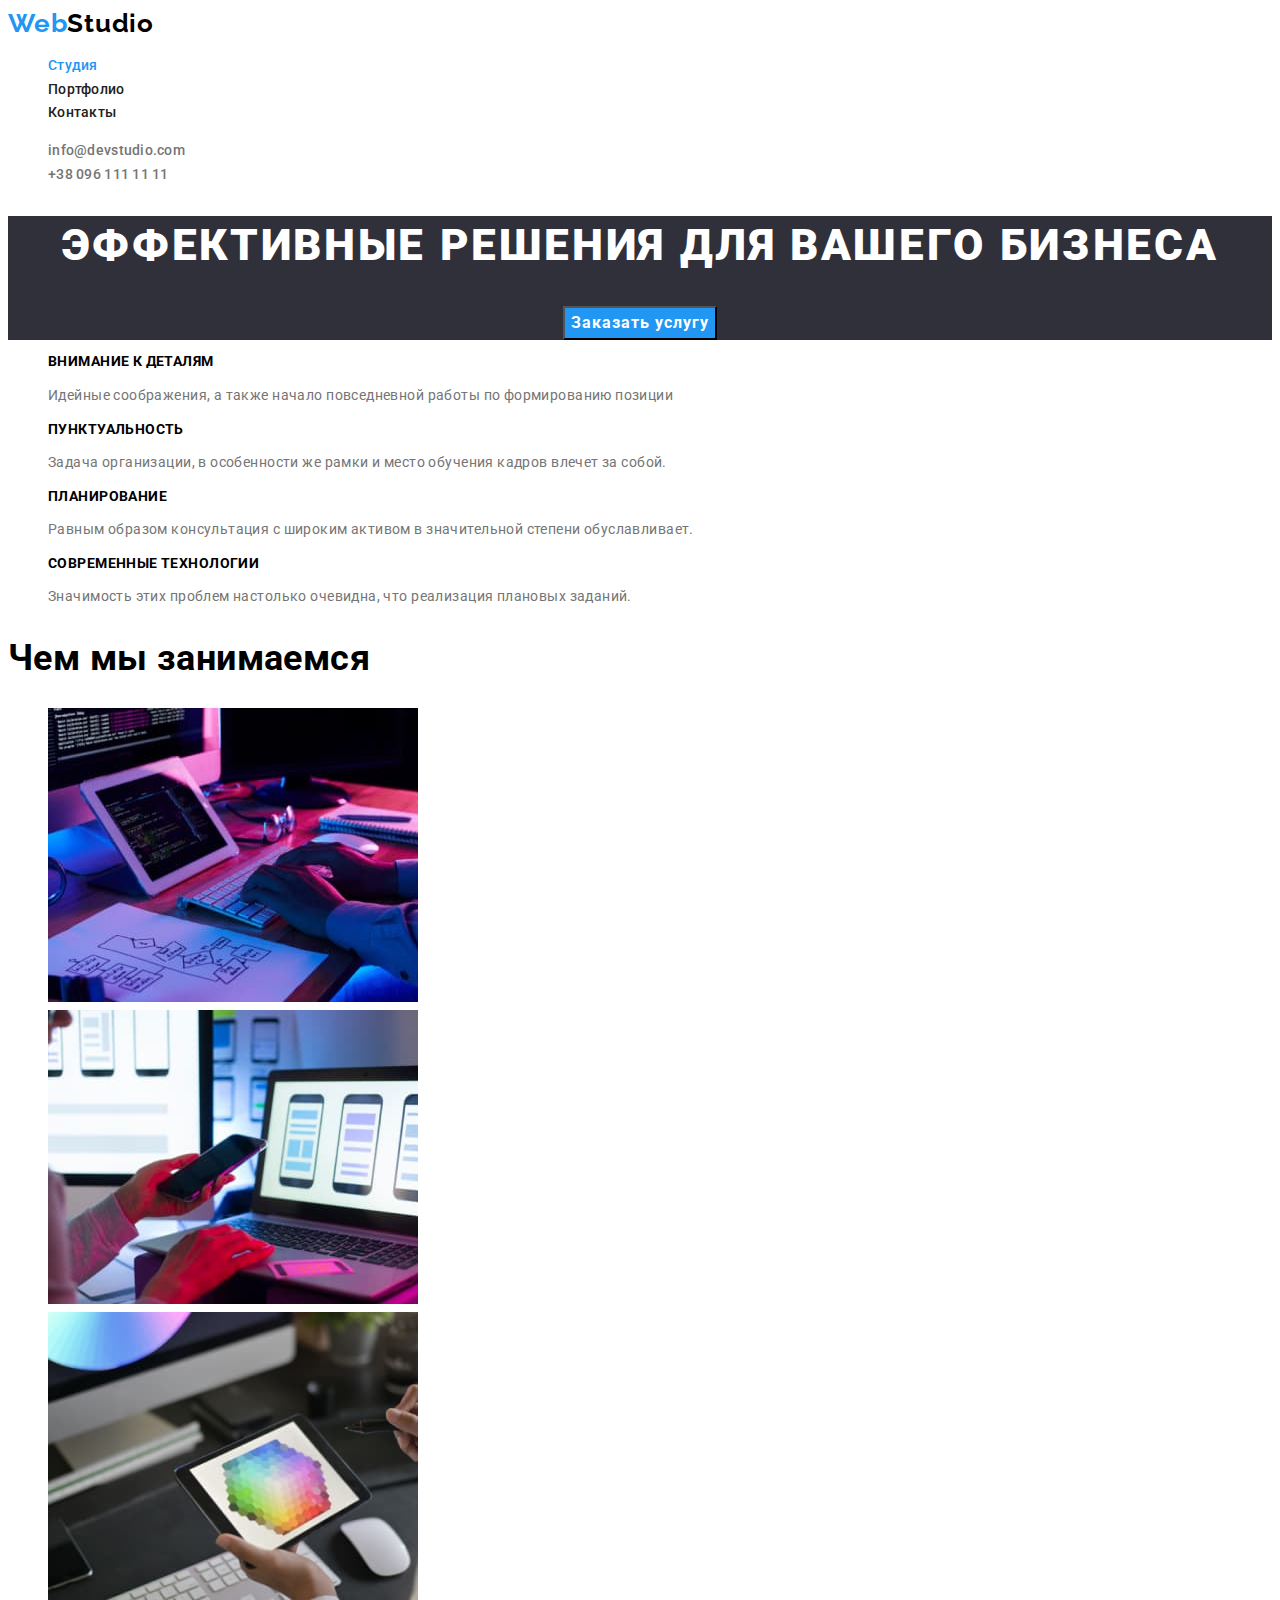
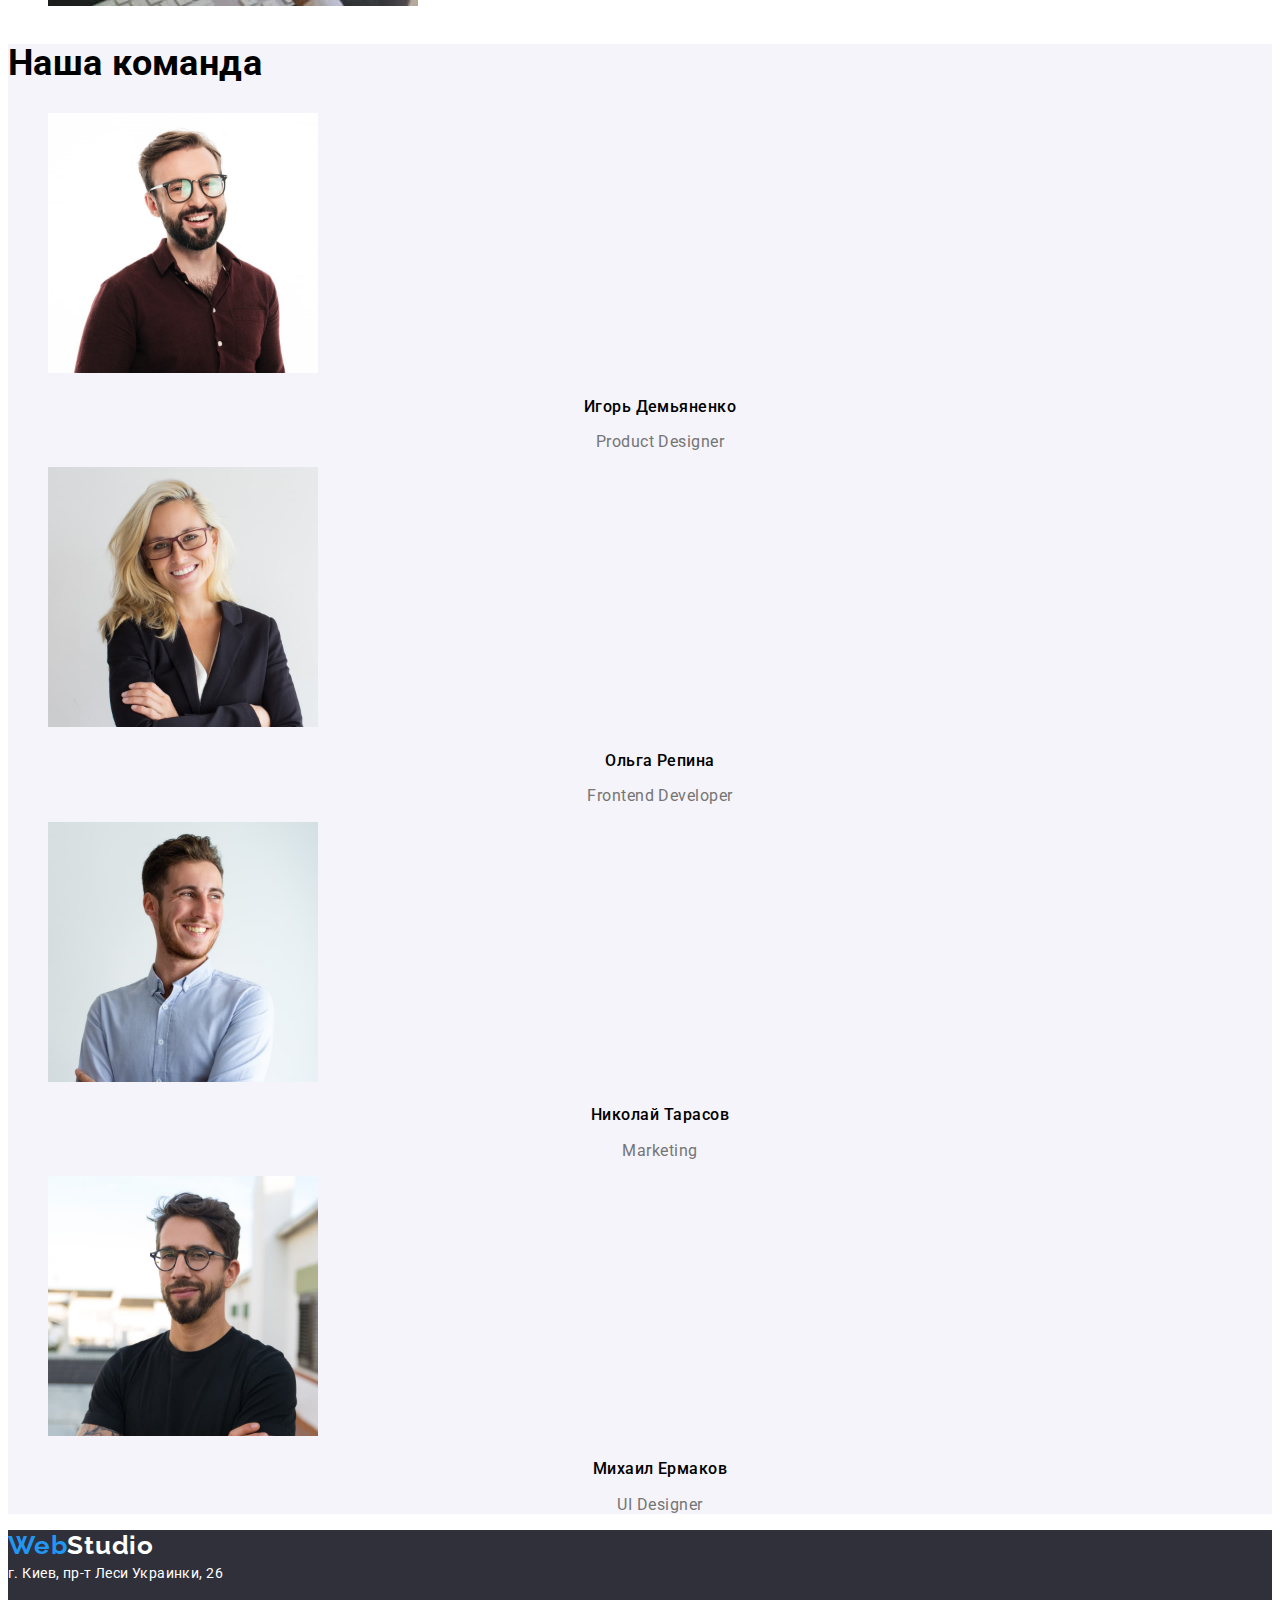
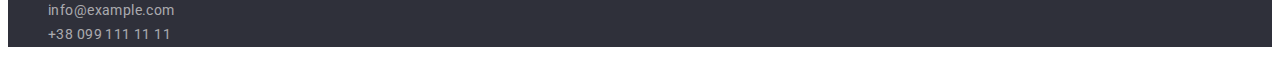
<file: index.html>
<!DOCTYPE html>
<html lang="ru">
    <head>
        <meta charset="UTF-8" />
        <meta name="viewport" content="width=device-width, initial-scale=1.0" />
        <link rel="preconnect" href="https://fonts.googleapis.com"> <!--зачем нужны два первые линка с preconnect?--> 
        <link rel="preconnect" href="https://fonts.gstatic.com" crossorigin> 
        <link href="https://fonts.googleapis.com/css2?family=Raleway:wght@700&family=Roboto:wght@400;500;700;900&display=swap"
        rel="stylesheet"> 
        <title>ДЗ_2</title>        
        <link rel="stylesheet" href="./css/styles.css">
    </head>
    
    <body>
        <!-- Шапка сайта -->
        <header>
            <nav>
                <a href="./index.html" class="logo"> Web<span class="nav-logo">Studio</span></a>
                <!-- ссылка на главную страницу -->
                  
            <!-- Навигация -->
                <ul class="site-nav">
                    <li><a href="" class="link current">Студия</a></li>
                    <li><a href="./portfolio.html" class="link">Портфолио</a></li>
                    <li><a href="" class="link">Контакты</a></li>
                </ul>
            </nav>
            <!-- Контакты в меню-->
            <ul class="contacts">
                <li><a href="mailto:info@devstudio.com" class="link">info@devstudio.com</a></li>
                <li><a href="tel:+380991111111" class="link">+38 096 111 11 11</a> </li>
            </ul>    
        </header>

        <!-- Уникальный контент страницы -->
        <main>
            <!-- Герой -->
            <section class="hero">
                <h1 class="hero-title">Эффективные решения для вашего бизнеса</h1>
                <button class="hero-button" type="button">Заказать услугу</button>
            </section>
    
            <!-- Преимущества -->
            <section>
                <h2 class="visually-hidden">Преимущества</h2>
                <ul>
                    <li>
                        <h3 class="feature-list-text">Внимание к деталям</h3>
                        <p class="feature-list-description">Идейные соображения, а также начало повседневной работы по формированию позиции</p>
                    </li>
                    <li>
                        <h3 class="feature-list-text">Пунктуальность</h3>
                        <p class="feature-list-description"> Задача организации, в особенности же рамки и место обучения кадров влечет за собой.</p>
                    </li>
                    <li>
                        <h3 class="feature-list-text">Планирование</h3>
                        <p class="feature-list-description">Равным образом консультация с широким активом в значительной степени обуславливает.</p>
                    </li>
                    <li>
                        <h3 class="feature-list-text">Современные технологии</h3>
                        <p class="feature-list-description">Значимость этих проблем настолько очевидна, что реализация плановых заданий.</p>
                    </li>
                </ul>
            </section>
    
            <!-- Примеры работ -->
            <section>
                <h2 class="section-title">Чем мы занимаемся</h2>
                <ul>
                    <li><img src="./images/img.jpg" alt="программист кодит" width="370" height="294"></li>
                    <li><img src="./images/box2.jpg" alt="телефон и ноутбук" width="370" height="294"></li>
                    <li><img src="./images/box3.jpg" alt="графический дизайн" width="370" height="294"></li>
                </ul>
            </section>
    
            <!-- Команда -->    
            <section class="team">
                <h2 class="section-title">Наша команда</h2>
                <ul class="">
                    <li>
                        <img src="./images/igor.jpg" alt="Игорь Демьяненко" width="270" height="260">
                        <h3 class="team-title">Игорь Демьяненко</h3>
                        <p class="section-description">Product Designer</p>
                    </li>
                    <li>
                        <img src="./images/olga.jpg" alt="Ольга Репина" width="270" height="260">
                        <h3 class="team-title">Ольга Репина</h3>
                        <p class="section-description">Frontend Developer</p>
                    </li>
                    <li>
                        <img src="./images/nikolay.jpg" alt="Николай Тарасов" width="270" height="260">
                        <h3 class="team-title">Николай Тарасов</h3>
                        <p class="section-description">Marketing</p>
                    </li>
                    <li>
                        <img src="./images/mixail.jpg" alt="Михаил Ермаков" width="270" height="260">
                        <h3 class="team-title">Михаил Ермаков</h3>
                        <p class="section-description">UI Designer</p>
                    </li>
                </ul>
            </section>
        </main>
    
    
        <!-- Футер -->    
        <footer class="footer-section">
    
            <a href="./index.html" class="logo-footer"> Web<span class="footer-section-logo">Studio</span>
                <!-- <img src="./images/WebStudio.svg" alt="Логотип компании"> -->
            </a>
    
            <address class="address">
                <span class="address-location">г. Киев, пр-т Леси Украинки, 26</span> 
                <ul class="">
                    <li><a href="mailto:info@example.com" class="footer-section-contact">info@example.com</a></li>
                    <li><a href="tel:+380991111111" class="footer-section-contact">+38 099 111 11 11</a></li>
                </ul>
    
            </address>
        </footer>
    </body>    
</html>
</file>
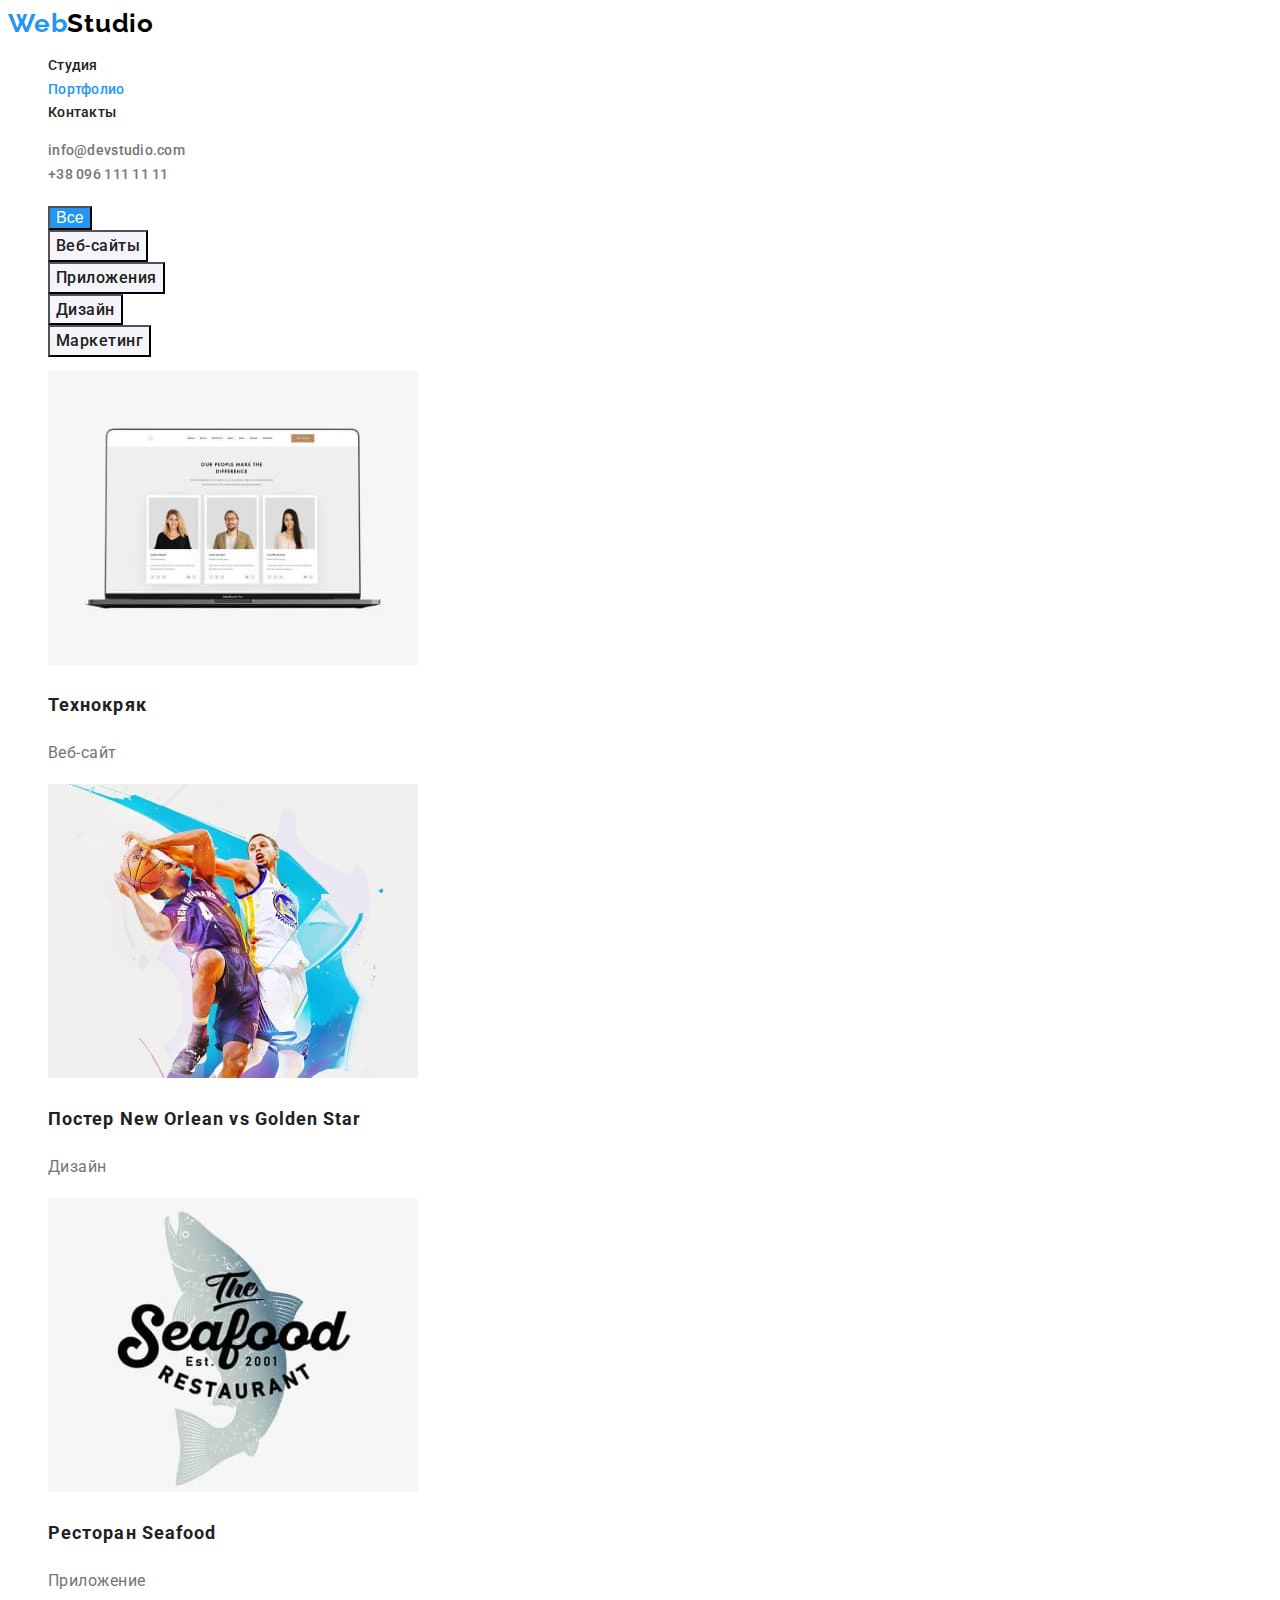
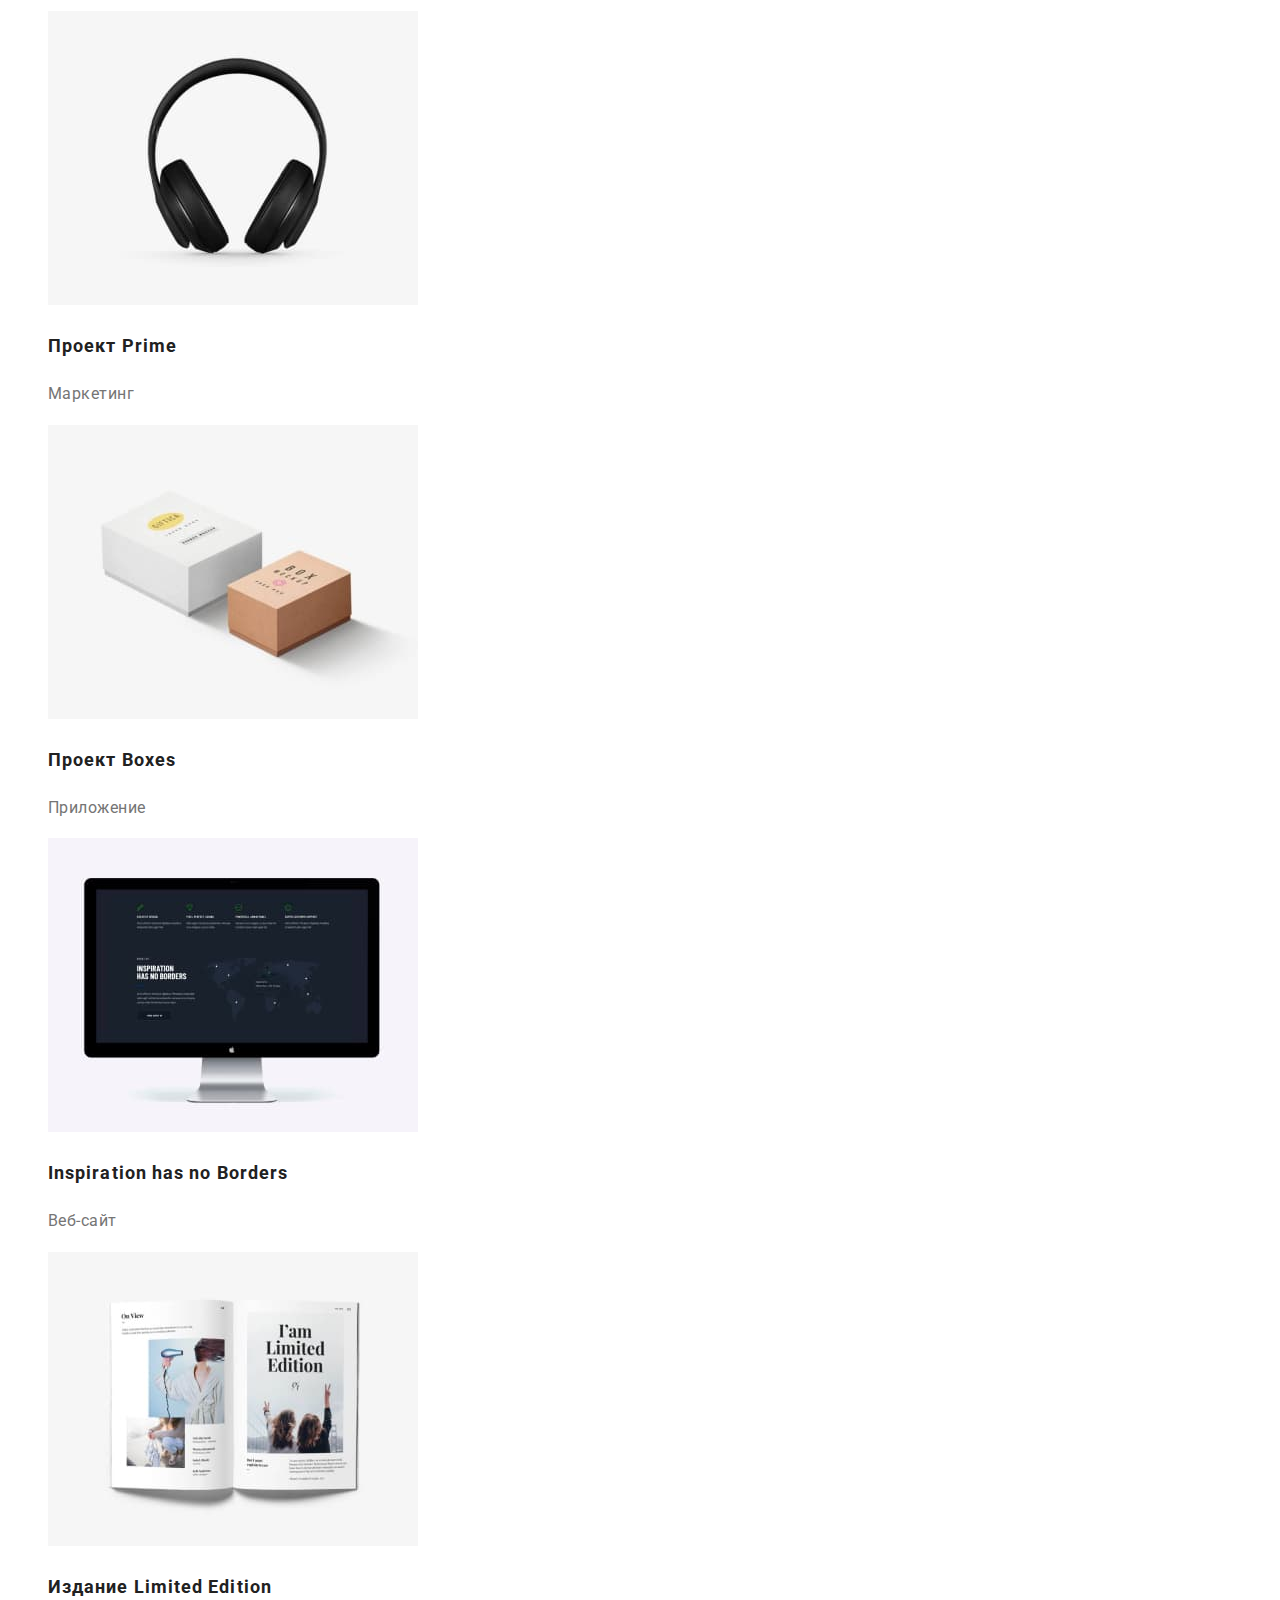
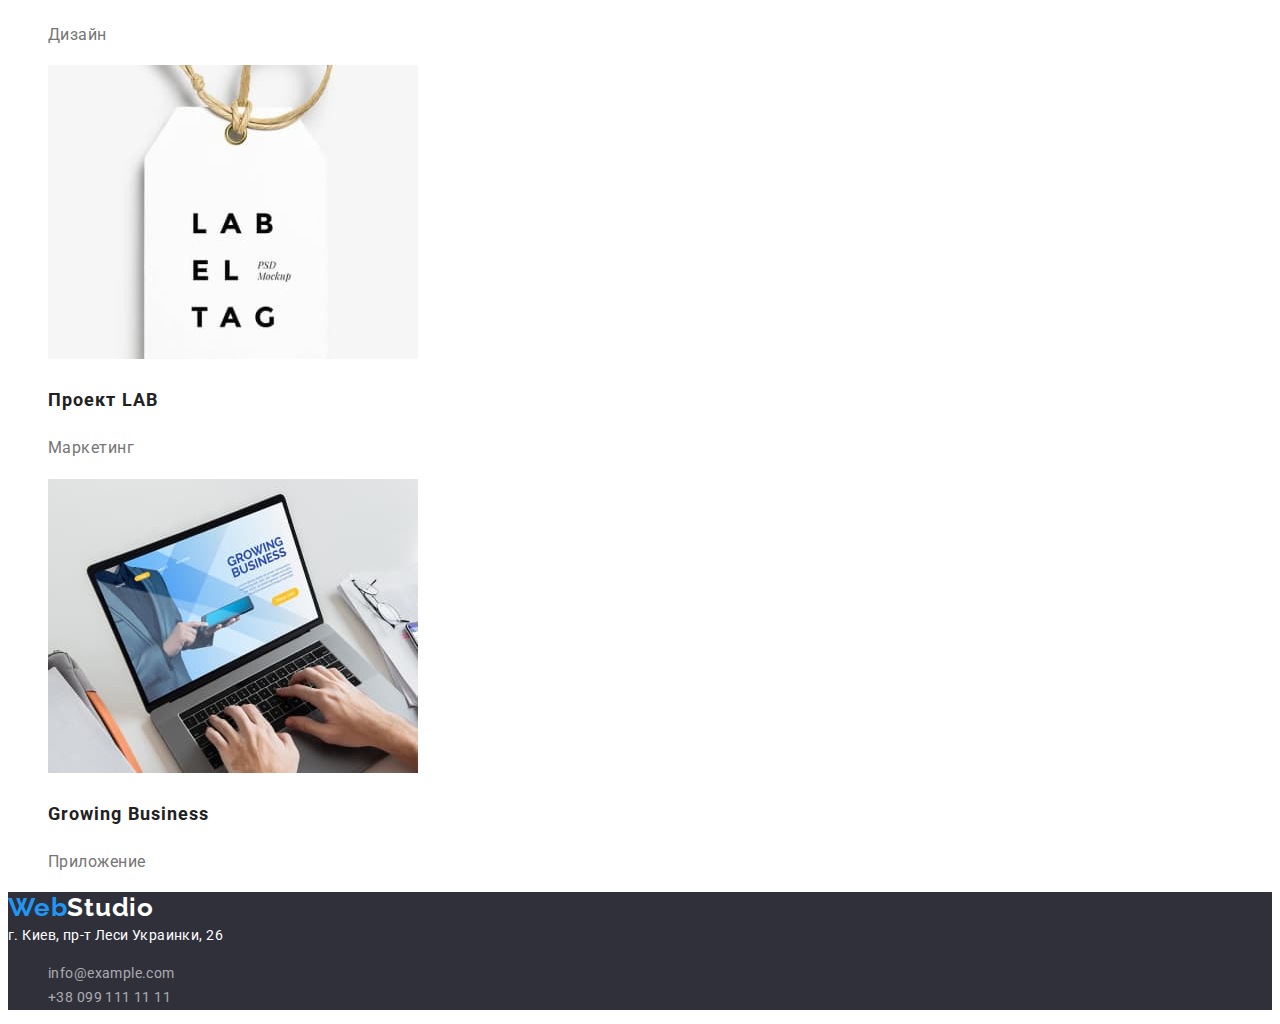
<file: portfolio.html>
<!DOCTYPE html>
<html lang="ru">

    <head>
        <meta charset="UTF-8" />
        <meta name="viewport" content="width=device-width, initial-scale=1.0" />
        <link rel="preconnect" href="https://fonts.googleapis.com">
        <link rel="preconnect" href="https://fonts.gstatic.com" crossorigin>
        <link href="https://fonts.googleapis.com/css2?family=Raleway:wght@700&family=Roboto:wght@400;500;700;900&display=swap"
            rel="stylesheet">
        <title>ДЗ_2</title>
        <link rel="stylesheet" href="./css/styles.css">
    </head>
    <body>

        <!-- Шапка сайта -->
        <header>
            <nav>
                <a href="./index.html" class="logo"> Web<span class="nav-logo">Studio</span>
                    <!-- ссылка на главную страницу -->
                    <!-- <img src="./images/WebStudio.svg" alt="Логотип компании"> -->
                </a>

                <ul class="site-nav">
                    <li><a href="./index.html" class="link">Студия</a></li>
                    <li><a href="./portfolio.html" class="link current">Портфолио</a></li>
                    <li><a href="" class="link">Контакты</a></li>
                </ul>
            </nav>
               
            <!-- Контакты в меню-->
            <ul class="contacts">
                <li><a href="mailto:info@devstudio.com" class="link">info@devstudio.com</a></li>
                <li><a href="tel:+380991111111" class="link">+38 096 111 11 11</a> </li>
            </ul>

        </header>
        <!-- Контент страницы Портфолио -->
        <main>
            <section>
                <h1></h1>
            
            <!-- Фильтр -->
                <ul>
                    <li><button type="button" class="button-portfolio">Все</button></li>
                    <li><button type="button" class="button">Веб-сайты</button></li>
                    <li><button type="button" class="button">Приложения</button></li>
                    <li><button type="button" class="button">Дизайн</button></li>
                    <li><button type="button" class="button">Маркетинг</button></li>  
                </ul>

            <!-- Услуги компании -->
                <ul>
                    <li>
                        <a class="text-decoration" href="">
                            <img src="./images/technokryak.jpg" alt="Технокряк">
                            <h2 class="service-title">Технокряк</h2>
                            <p class="service-description">Веб-сайт</p>
                        </a>                    
                    </li>
                    <li>
                        <a class="text-decoration" href="">
                            <img src="./images/poster.jpg" alt="Постер New Orlean vs Golden Star" width="370">
                            <h2 class="service-title">Постер New Orlean vs Golden Star</h2>
                            <p class="service-description">Дизайн</p>
                        </a>                    
                    </li>
                    <li>
                        <a class="text-decoration" href="">
                            <img src="./images/seafood.jpg" alt="Ресторан Seafood" width="370">
                            <h2 class="service-title">Ресторан Seafood</h2>
                            <p class="service-description">Приложение</p>
                        </a>
                        
                    </li>
                    <li>
                        <a class="text-decoration" href="">
                            <img src="./images/prime.jpg" alt="Проект Prime" width="370">
                            <h2 class="service-title">Проект Prime</h2>
                            <p class="service-description">Маркетинг</p>
                        </a>                    
                    </li>
                    <li>
                        <a class="text-decoration" href="">
                            <img src="./images/boxes.jpg" alt="Проект Boxes" width="370">
                            <h2 class="service-title">Проект Boxes</h2>
                            <p class="service-description">Приложение</p>
                        </a>                    
                    </li>
                    <li>
                        <a class="text-decoration" href="">
                            <img src="./images/inspiration.jpg" alt="Inspiration has no Borders" width="370">
                            <h2 class="service-title">Inspiration has no Borders</h2>
                            <p class="service-description">Веб-сайт</p>
                        </a>                    
                    </li>
                    <li>
                        <a class="text-decoration" href="">
                            <img src="./images/limited.jpg" alt="Издание Limited Edition" width="370">
                            <h2 class="service-title">Издание Limited Edition</h2>
                            <p class="service-description">Дизайн</p>                        
                        </a>                  
                    </li>
                    <li>
                        <a class="text-decoration" href="">
                            <img src="./images/lab.jpg" alt="Проект LAB" width="370">
                            <h2 class="service-title">Проект LAB</h2>
                            <p class="service-description">Маркетинг</p>
                        </a>                    
                    </li>
                    <li>
                        <a class="text-decoration" href="">
                            <img src="./images/business.jpg" alt="Growing Business" width="370">
                            <h2 class="service-title">Growing Business</h2>
                            <p class="service-description">Приложение</p>
                        </a>                  
                    </li>
                </ul>
            </section>
        </main>    

    <!-- Футер -->
        <footer class="footer-section">
        
            <a href="./index.html" class="logo-footer"> Web<span class="footer-section-logo">Studio</span>
                <!-- <img src="./images/WebStudio.svg" alt="Логотип компании"> -->
            </a>
        
            <address class="address">
                <span class="address-location">г. Киев, пр-т Леси Украинки, 26</span>
                <ul class="">
                    <li><a href="mailto:info@example.com" class="footer-section-contact">info@example.com</a></li>
                    <li><a href="tel:+380991111111" class="footer-section-contact">+38 099 111 11 11</a></li>
                </ul>
        
            </address>
        </footer>
    </body>
</html>
</file>
<file: css/styles.css>
/* цвет основного текста #757575 */
/* вторичный цвет текста #212121 
rgba(255, 255, 255, 0.6);*/
/* белый цвет #FFFFFF */
/* акцент #000000 #2196F3*/
/* вторичный цвет фона #F5F4FA */

:root {
  --primary-text-color: #757575;
  --title-text-color: #212121;
  --accent-color: #2196f3;
  --second-accent-color: #ffffff;
  --second-bg-color: #f5f4fa;
  --primary-white-color: #2196f3;
}

.visually-hidden {
  position: absolute;
  width: 1px;
  height: 1px;
  margin: -1px;
  border: 0;
  padding: 0;

  white-space: nowrap;
  clip-path: inset(100%);
  clip: rect(0 0 0 0);
  overflow: hidden;
}

body {
  background-color: var(--second-accent-color);
  /* color: var(--primary-text-color); */
  font-family: Roboto, sans-serif;
  font-size: 14px;
  font-style: normal;
  font-weight: normal;
  line-height: 1.7;
  letter-spacing: 0.03em;
}

ul {
  list-style: none;
}

/* Логотип */
.logo {
  color: var(--accent-color);
  font-family: Raleway, cursive;
  font-weight: 700;
  font-size: 26px;
  line-height: 1.2;
  letter-spacing: 0.03em;
  text-decoration: none;
}

.logo:hover,
.logo:focus {
  color: var(--title-text-color);
}

.nav-logo {
  color: #000000;
}

/* Навигация */
.site-nav .link {
  color: var(--title-text-color);
  font-weight: 500;
  font-size: 14px;
  line-height: 1.1;
  letter-spacing: 0.02em;
}

.site-nav .link:hover,
.site-nav .link:focus {
  color: var(--accent-color);
}

.site-nav .link.current {
  color: var(--accent-color);
}

/* Контакты в меню*/
.link {
  color: var(--main-text-color);
  font-style: normal;
  text-decoration: none;
  font-weight: 500;
  font-size: 14px;
  line-height: 1.1;
  letter-spacing: 0.02em;
}

.contacts .link {
  color: var(--primary-text-color);
}
.contacts .link:hover,
.contacts .link:focus {
  color: var(--accent-color);
}

/* Уникальный контент страницы */
/* Герой */
/* Кнопка */

.hero {
  text-align: center;
  background-color: #2f303a;
  text-align: center;
}
.hero-title {
  color: var(--second-accent-color);
  font-weight: 900;
  font-size: 44px;
  line-height: 1.36;
  text-align: center;
  letter-spacing: 0.06em;
  font-size: Black;
  text-transform: uppercase;
}
.hero-button {
  font-family: inherit;
  font-style: inherit;
  color: var(--second-accent-color);
  background-color: var(--accent-color);
  font-size: 16px;
  line-height: 1.8;
  font-weight: 700;
  letter-spacing: 0.06em;
  /* border-color: blue; */
  cursor: pointer;
}

.hero-button:hover,
.hero-button:focus {
  color: var(--second-accent-color);
  background-color: #188ce8;
}

/* Кнопки для портфолио */

.button-portfolio {
  background-color: var(--accent-color);
  /* background-color: #F5F4FA */
  color: var(--second-accent-color);
  font-size: 16px;
  font-weight: 500;
}

.button {
  color: var(--title-text-color);
  background-color: var(--second-bg-color);
  font-family: inherit;
  font-style: inherit;
  font-size: 16px;
  font-weight: 500;
  line-height: 1.6;
  letter-spacing: 0.03em;
  cursor: pointer;
}

.button:hover,
.button:focus {
  background-color: var(--accent-color);
  color: var(--second-accent-color);
}

/* Преимущества */

.feature-list-text {
  font-weight: 700;
  font-size: 14px;
  line-height: 1.1;
  letter-spacing: 0.03em;
  text-transform: uppercase;
}

.feature-list-description {
  color: var(--primary-text-color);
  font-size: 14px;
  font-weight: 400;
  line-height: 1.7;
  letter-spacing: 0.03em;
}

/* Примеры работ */

.section-title {
  font-weight: 700;
  font-size: 36px;
  line-height: 1.1;
}

/* Команда */

.team {
  background-color: var(--second-bg-color);
}

.team-title {
  font-size: 16px;
  font-weight: 500;
  line-height: 1.2;
  text-align: center;
  vertical-align: top;
  letter-spacing: 0.03em;
}

.section-description {
  color: var(--primary-text-color);
  font-size: 16px;
  line-height: 1.2;
  text-align: center;
  vertical-align: top;
  letter-spacing: 0.03em;
}

/* Футер */

.footer-section {
  background-color: #2f303a;
}

.logo-footer {
  color: var(--accent-color);
  font-family: Raleway, cursive;
  font-weight: 700;
  font-size: 26px;
  line-height: 1.2;
  letter-spacing: 0.03em;
  text-decoration: none;
}

.footer-section-logo {
  color: var(--second-accent-color);
}

.footer-section-contact {
  text-decoration: none;
  color: rgba(255, 255, 255, 0.6);
}

.footer-section-contact:hover,
.footer-section-contact:focus {
  color: var(--second-accent-color);
}

.address-location {
  color: var(--second-accent-color);
}

.address {
  font-style: normal;
  color: var(--title-text-color);
  font-size: 14px;
  line-height: 1.7;
  /* text-align: Left;
  vertical-align: Top; */
  letter-spacing: 0.03em;
}

/* Страница Портфолио */

/* Услуги компании */

.text-decoration {
  text-decoration: none;
}

.service-title {
  color: var(--title-text-color);
  font-size: 18px;
  font-weight: 700;
  line-height: 2;
  letter-spacing: 0.06em;
}

.service-description {
  color: var(--primary-text-color);
  font-size: 16px;
  line-height: 1.8;
  letter-spacing: 0.03em;
}
</file>
